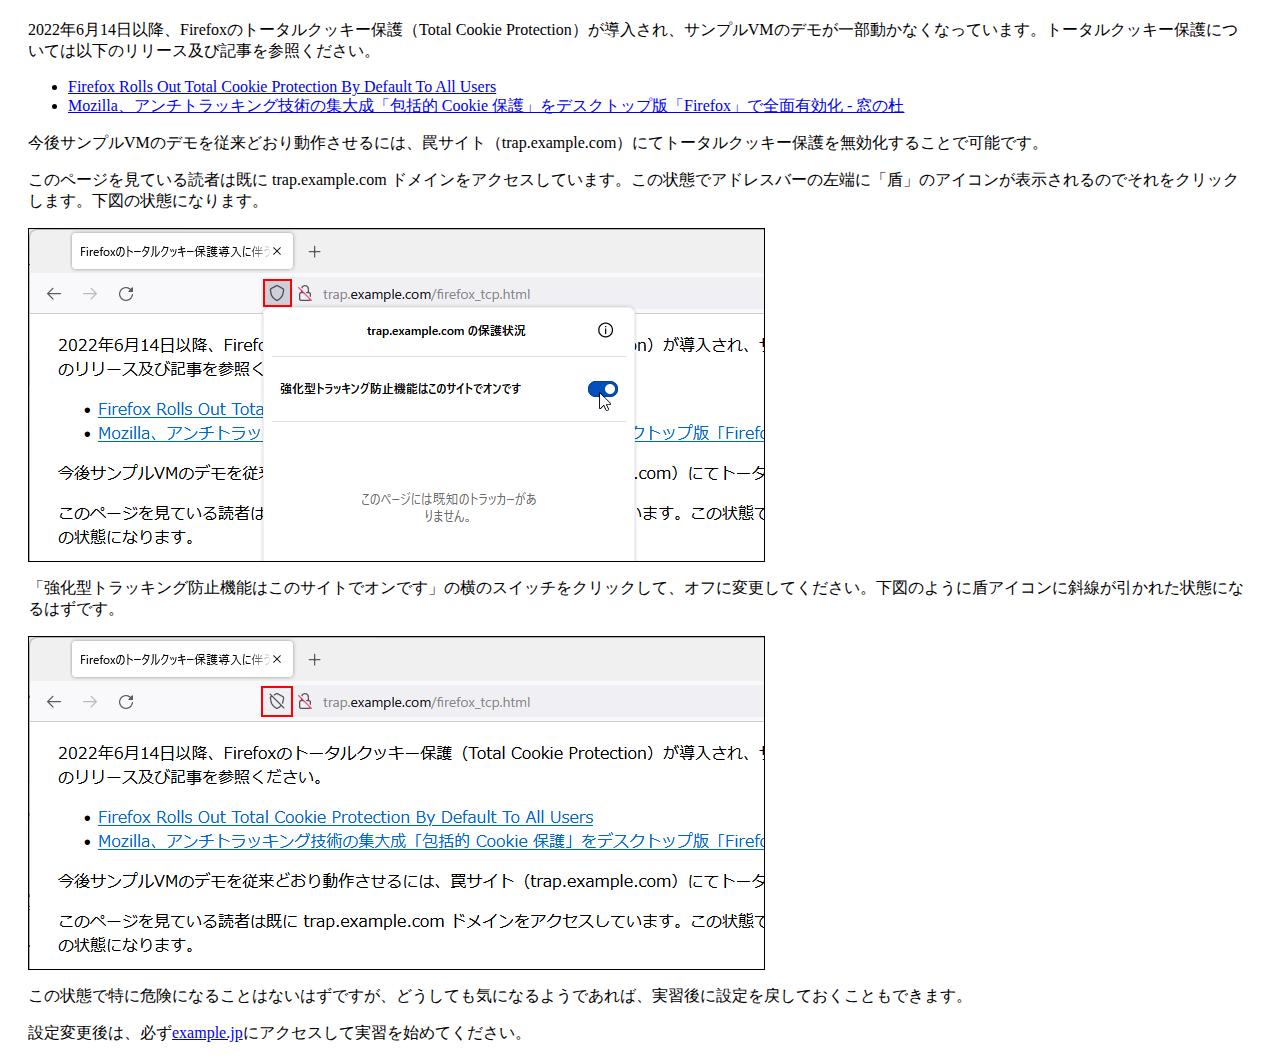
<file: www/html/firefox_tcp.html>
<html>
<head>
<title>Firefoxのトータルクッキー保護導入に伴う設定変更の方法</title>
</head>
<body>
<div style="margin: 20px">
<p>2022年6月14日以降、Firefoxのトータルクッキー保護（Total Cookie Protection）が導入され、サンプルVMのデモが一部動かなくなっています。トータルクッキー保護については以下のリリース及び記事を参照ください。</p>
<ul>
  <li><a href="https://blog.mozilla.org/products/firefox/firefox-rolls-out-total-cookie-protection-by-default-to-all-users-worldwide/">Firefox Rolls Out Total Cookie Protection By Default To All Users</a></li>
  <li><a href="https://forest.watch.impress.co.jp/docs/news/1417193.html">Mozilla、アンチトラッキング技術の集大成「包括的 Cookie 保護」をデスクトップ版「Firefox」で全面有効化 - 窓の杜</a></li>
</ul>
<p>今後サンプルVMのデモを従来どおり動作させるには、罠サイト（trap.example.com）にてトータルクッキー保護を無効化することで可能です。</p>
<p>このページを見ている読者は既に trap.example.com ドメインをアクセスしています。この状態でアドレスバーの左端に「盾」のアイコンが表示されるのでそれをクリックします。下図の状態になります。</p>
<img style="border: 1px #000000 solid;" src="track-on.png">
<p>「強化型トラッキング防止機能はこのサイトでオンです」の横のスイッチをクリックして、オフに変更してください。下図のように盾アイコンに斜線が引かれた状態になるはずです。</p>
<img style="border: 1px #000000 solid;" src="track-off.png">
<p>この状態で特に危険になることはないはずですが、どうしても気になるようであれば、実習後に設定を戻しておくこともできます。</p>
<p>設定変更後は、必ず<a href="http://example.jp/">example.jp</a>にアクセスして実習を始めてください。</p>
</div>
</body>
</html>
</file>
